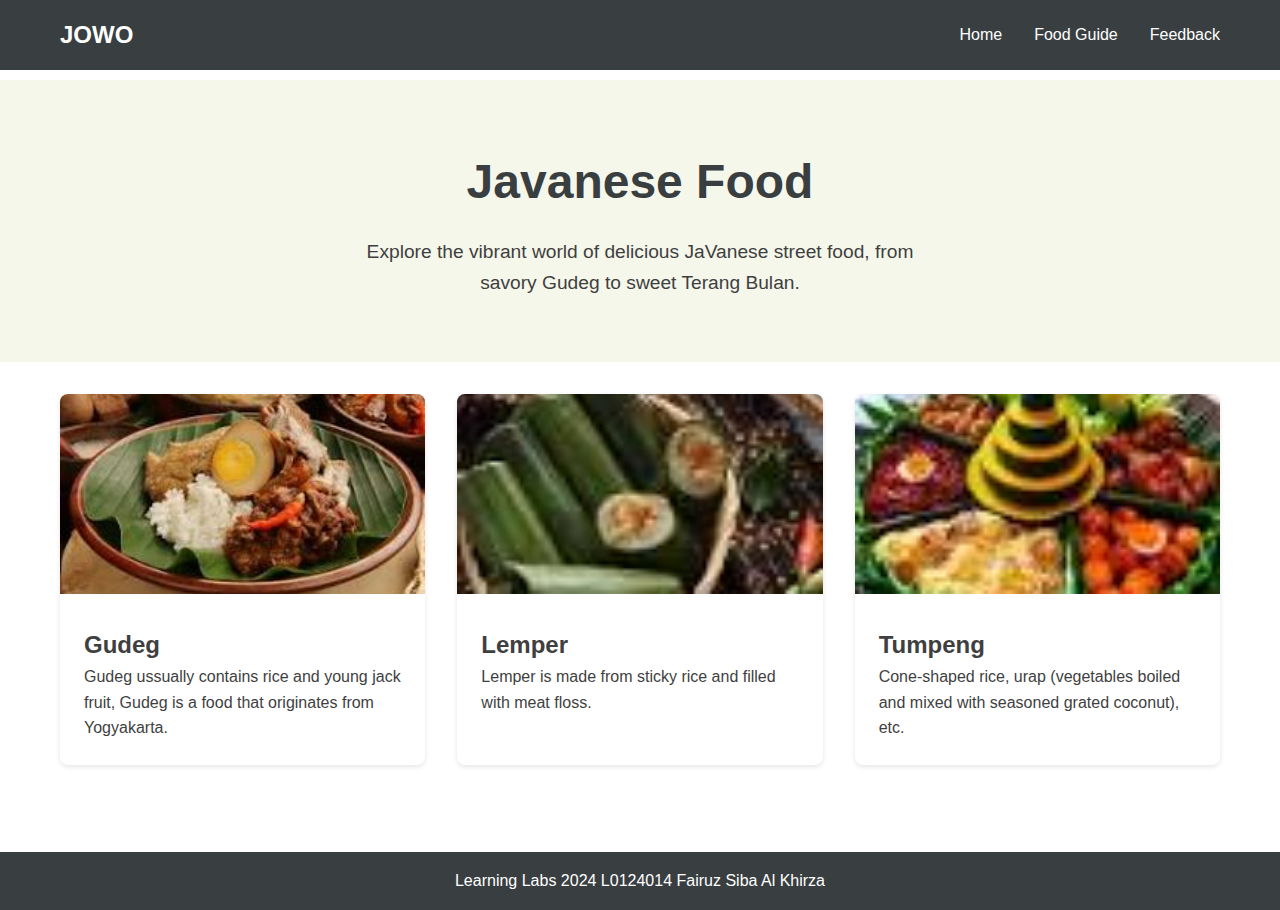
<file: TUGAS AKHIR/index.html>
<!DOCTYPE html>
<html lang="en">
<head>
    <meta charset="UTF-8">
    <meta name="viewport" content="width=device-width, initial-scale=1.0">
    <title>Javanese Food - Home</title>
    <link rel="stylesheet" href="css/styles.css">
</head>
<body>
    <header>
        <nav>
            <a href="index.html"  class="logo">JOWO</a>
            <ul class="nav-links">
                <li><a href="index.html">Home</a></li>
                <li><a href="content.html">Food Guide</a></li>
                <li><a href="feedback.html">Feedback</a></li>
            </ul>
        </nav>
    </header>

    <main>
        <section class="hero">
            <div class="container">
                <h1>Javanese Food</h1>
                <p>Explore the vibrant world of delicious JaVanese street food, from savory Gudeg to sweet Terang Bulan.</p>
            </div>
        </section>

        <section class="container">
            <div class="grid">
                <div class="card">
                    <img src="FOTO/Gudeg.jpeg" alt="Gudeg">
                    <div class="card-content">
                        <h2>Gudeg</h2>
                        <p>Gudeg ussually contains rice and young jack fruit, Gudeg is a food that originates from Yogyakarta.</p>
                    </div>
                </div>
                <div class="card">
                    <img src="FOTO/Lemper.jpeg" alt="Lemper">
                    <div class="card-content">
                        <h2>Lemper</h2>
                        <p>Lemper is made from sticky rice and filled with meat floss. </p>
                    </div>
                </div>
                <div class="card">
                    <img src="FOTO/Tumpeng.jpeg" alt="Tumpeng">
                    <div class="card-content">
                        <h2>Tumpeng</h2>
                        <p>Cone-shaped rice, urap (vegetables boiled and mixed with seasoned grated coconut), etc.</p>
                    </div>
                </div>
            </div>
        </section>
    </main>

    <footer>
        <p>Learning Labs 2024 L0124014 Fairuz Siba Al Khirza</p>
    </footer>

    <script src="js/script.js"></script>
</body>
</html>
</file>
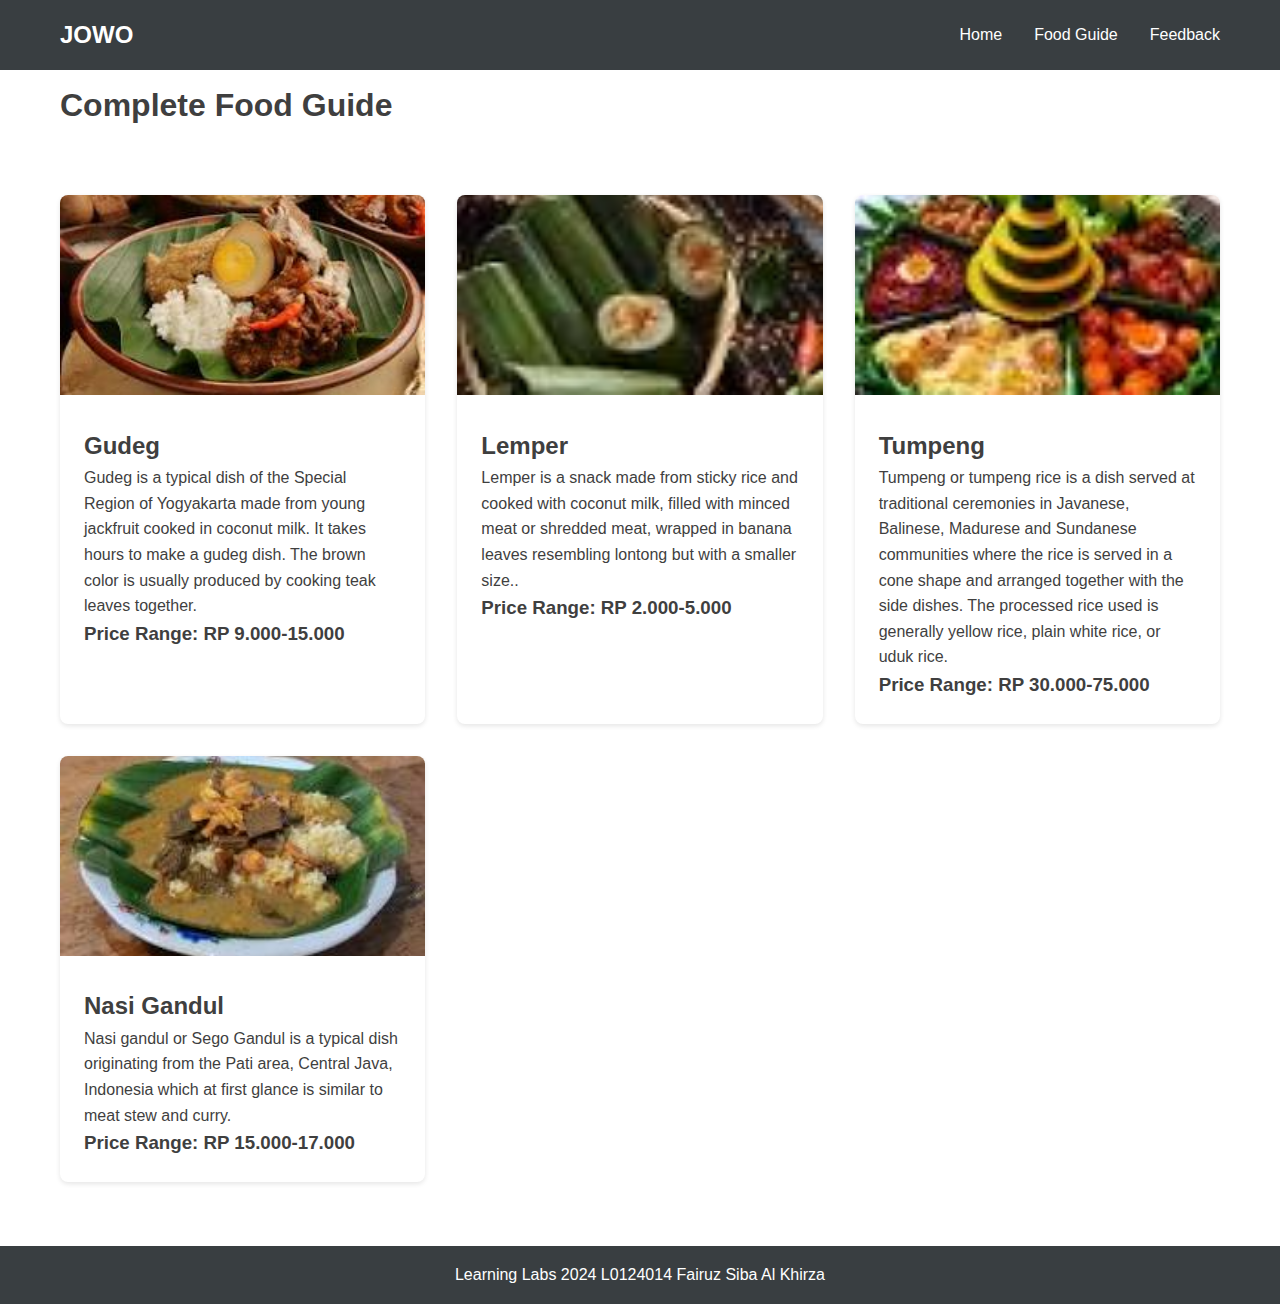
<file: TUGAS AKHIR/content.html>
<!DOCTYPE html>
<html lang="en">
<head>
    <meta charset="UTF-8">
    <meta name="viewport" content="width=device-width, initial-scale=1.0">
    <title>Javanese Food - Guide</title>
    <link rel="stylesheet" href="css/styles.css">
</head>
<body>
    <header>
        <nav>
            <a href="index.html" class="logo">JOWO</a>
            <ul class="nav-links">
                <li><a href="index.html">Home</a></li>
                <li><a href="content.html">Food Guide</a></li>
                <li><a href="feedback.html">Feedback</a></li>
            </ul>
        </nav>
    </header>

    <main>
        <section class="container">
            <h1 style="margin: 2rem 0;">Complete Food Guide</h1>
            <div class="grid">
                <div class="card">
                    <img src="FOTO/Gudeg.jpeg" alt="Gudeg Guide">
                    <div class="card-content">
                        <h2>Gudeg</h2>
                        <p>Gudeg is a typical dish of the Special Region of Yogyakarta made from young jackfruit cooked in coconut milk. It takes hours to make a gudeg dish. The brown color is usually produced by cooking teak leaves together.</p>
                        <h3>Price Range: RP 9.000-15.000 </h3>
                    </div>
                </div>
                
                <div class="card">
                    <img src="FOTO/Lemper.jpeg" alt="Lemper Guide">
                    <div class="card-content">
                        <h2>Lemper</h2>
                        <p>Lemper is a snack made from sticky rice and cooked with coconut milk, filled with minced meat or shredded meat, wrapped in banana leaves resembling lontong but with a smaller size..</p>
                        <h3>Price Range: RP 2.000-5.000 </h3>
                    </div>
                </div>
                
                <div class="card">
                    <img src="FOTO/Tumpeng.jpeg" alt="Tumpeng Guide">
                    <div class="card-content">
                        <h2>Tumpeng</h2>
                        <p>Tumpeng or tumpeng rice is a dish served at traditional ceremonies in Javanese, Balinese, Madurese and Sundanese communities where the rice is served in a cone shape and arranged together with the side dishes. The processed rice used is generally yellow rice, plain white rice, or uduk rice.</p>
                        <h3>Price Range: RP 30.000-75.000</h3>
                    </div>
                </div>
                
                <div class="card">
                    <img src="FOTO/Gandul.jpeg" alt="Nasi Gandul Guide">
                    <div class="card-content">
                        <h2>Nasi Gandul</h2>
                        <p>Nasi gandul or Sego Gandul is a typical dish originating from the Pati area, Central Java, Indonesia which at first glance is similar to meat stew and curry.</p>
                        <h3>Price Range: RP 15.000-17.000</h3>
                    </div>
                </div>
            </div>
        </section>
    </main>

    <footer>
        <p>Learning Labs 2024 L0124014 Fairuz Siba Al Khirza</p>
    </footer>

    <script src="js/script.js"></script>
</body>
</html>
</file>
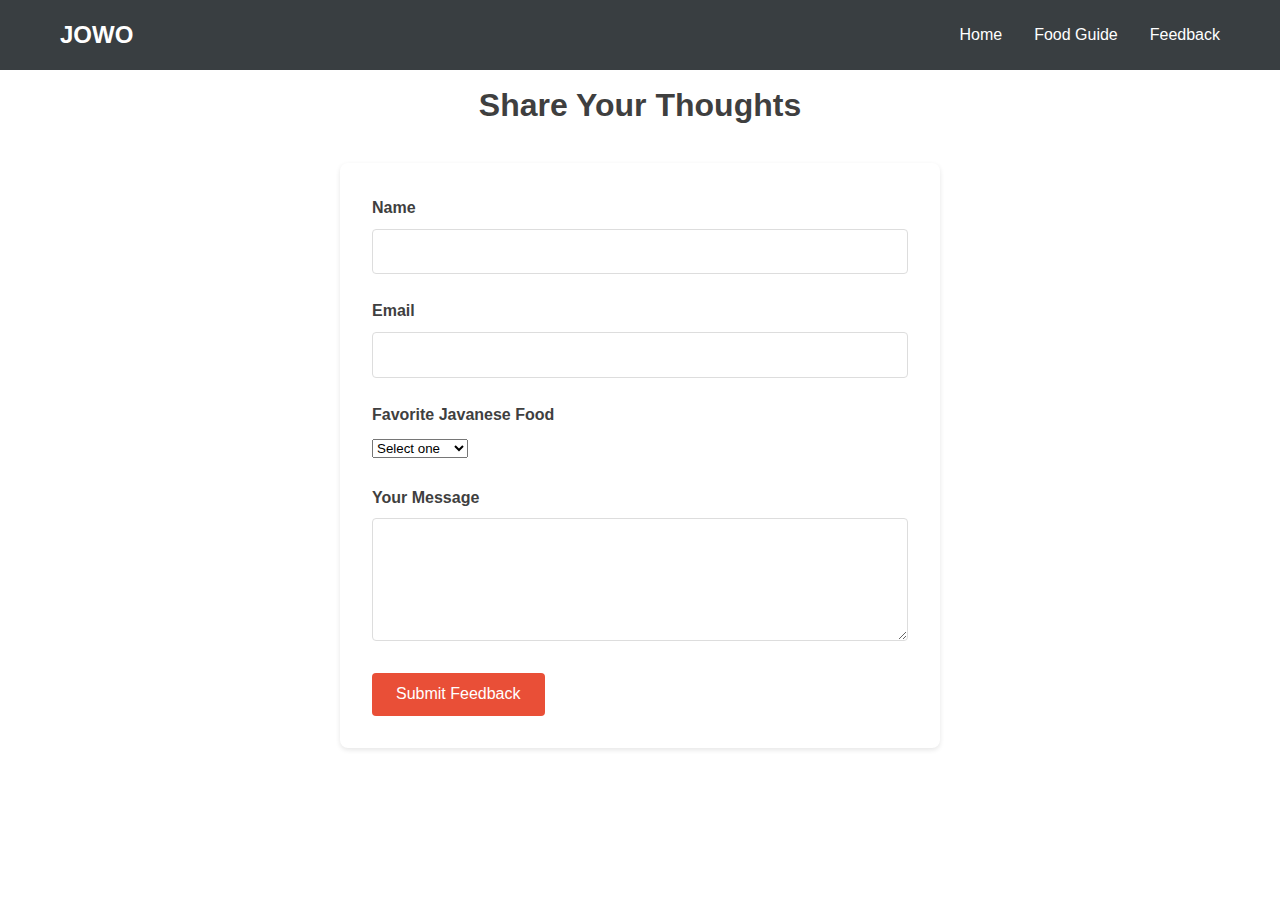
<file: TUGAS AKHIR/feedback.html>
<!DOCTYPE html>
<html lang="en">
<head>
    <meta charset="UTF-8">
    <meta name="viewport" content="width=device-width, initial-scale=1.0">
    <title>Javanese Food - Feedback</title>
    <link rel="stylesheet" href="css/styles.css">
</head>
<body>
    <header>
        <nav>
            <a href="index.html" class="logo">JOWO</a>
            <ul class="nav-links">
                <li><a href="index.html">Home</a></li>
                <li><a href="content.html">Food Guide</a></li>
                <li><a href="feedback.html">Feedback</a></li>
            </ul>
        </nav>
    </header>

    <main>
        <section class="container">
            <h1 style="margin: 2rem 0; text-align: center;">Share Your Thoughts</h1>
            <form class="feedback-form">
                <div class="form-group">
                    <label for="name">Name</label>
                    <input type="text" id="name" required>
                </div>
                
                <div class="form-group">
                    <label for="email">Email</label>
                    <input type="email" id="email" required>
                </div>
                
                <div class="form-group">
                    <label for="favorite-food">Favorite Javanese Food</label>
                    <select id="favorite-food" required>
                        <option value="">Select one</option>
                        <option value="Gudeg">Gudeg</option>
                        <option value="Lemper">Lemper</option>
                        <option value="Tumpeng">Tumpeng</option>
                        <option value="Nasi Gandul">Nasi Gandul</option>
                        <option value="other">Other</option>
                    </select>
                </div>
                
                <div class="form-group">
                    <label for="message">Your Message</label>
                    <textarea id="message" rows="5" required></textarea>
                </div>
                
                <button type="submit">Submit Feedback</button>
            </form>
</file>
<file: TUGAS AKHIR/css/styles.css>
:root {
    --primary-color: #e94f37;
    --secondary-color: #393e41;
    --accent-color: #f6f7eb;
    --text-color: #3f3f3f;
}

* {
    margin: 0;
    padding: 0;
    box-sizing: border-box;
}

body {
    font-family: 'Segoe UI', Tahoma, Arial, Verdana, sans-serif;
    line-height: 1.6;
    color: var(--text-color);
}

header {
    background-color: var(--secondary-color);
    padding: 1rem 0;
    position: fixed;
    width: 100%;
    top: 0;
    z-index: 1000;
}

nav {
    max-width: 1200px;
    margin: 0 auto;
    padding: 0 20px;
    display: flex;
    justify-content: space-between;
    align-items: center;
}

.logo {
    color: white;
    text-decoration: none;
    font-size: 1.5rem;
    font-weight: bold;
}

.nav-links {
    list-style: none;
    display: flex;
    gap: 2rem;
}

.nav-links a {
    color: white;
    text-decoration: none;
    transition: color 0.3s;
}

.nav-links a:hover {
    color: var(--primary-color);
}

main {
    margin-top: 80px;
    min-height: calc(100vh - 160px);
}

.container {
    max-width: 1200px;
    margin: 0 auto;
    padding: 0 20px;
}

.hero {
    background-color: var(--accent-color);
    padding: 4rem 0;
    text-align: center;
}

.hero h1 {
    font-size: 3rem;
    margin-bottom: 1rem;
    color: var(--secondary-color);
}

.hero p {
    font-size: 1.2rem;
    max-width: 600px;
    margin: 0 auto;
}

.grid {
    display: grid;
    grid-template-columns: repeat(auto-fit, minmax(300px, 1fr));
    gap: 2rem;
    padding: 2rem 0;
}

.card {
    background: white;
    border-radius: 8px;
    overflow: hidden;
    box-shadow: 0 2px 5px rgba(0,0,0,0.1);
    transition: transform 0.3s;
}

.card:hover {
    transform: translateY(-5px);
}

.card img {
    width: 100%;
    height: 200px;
    object-fit: cover;
}

.card-content {
    padding: 1.5rem;
}

.feedback-form {
    max-width: 600px;
    margin: 2rem auto;
    padding: 2rem;
    background: white;
    border-radius: 8px;
    box-shadow: 0 2px 5px rgba(0,0,0,0.1);
}

.form-group {
    margin-bottom: 1.5rem;
}

label {
    display: block;
    margin-bottom: 0.5rem;
    font-weight: bold;
}

input, textarea {
    width: 100%;
    padding: 0.8rem;
    border: 1px solid #ddd;
    border-radius: 4px;
    font-size: 1rem;
}

button {
    background-color: var(--primary-color);
    color: white;
    padding: 0.8rem 1.5rem;
    border: none;
    border-radius: 4px;
    cursor: pointer;
    font-size: 1rem;
    transition: background-color 0.3s;
}

button:hover {
    background-color: #d03e29;
}

footer {
    background-color: var(--secondary-color);
    color: white;
    text-align: center;
    padding: 1rem 0;
    margin-top: 2rem;
}

@media (max-width: 768px) {
    .nav-links {
        display: none;
    }
    
    .hero h1 {
        font-size: 2rem;
    }
    
    .grid {
        grid-template-columns: 1fr;
    }
}
</file>
